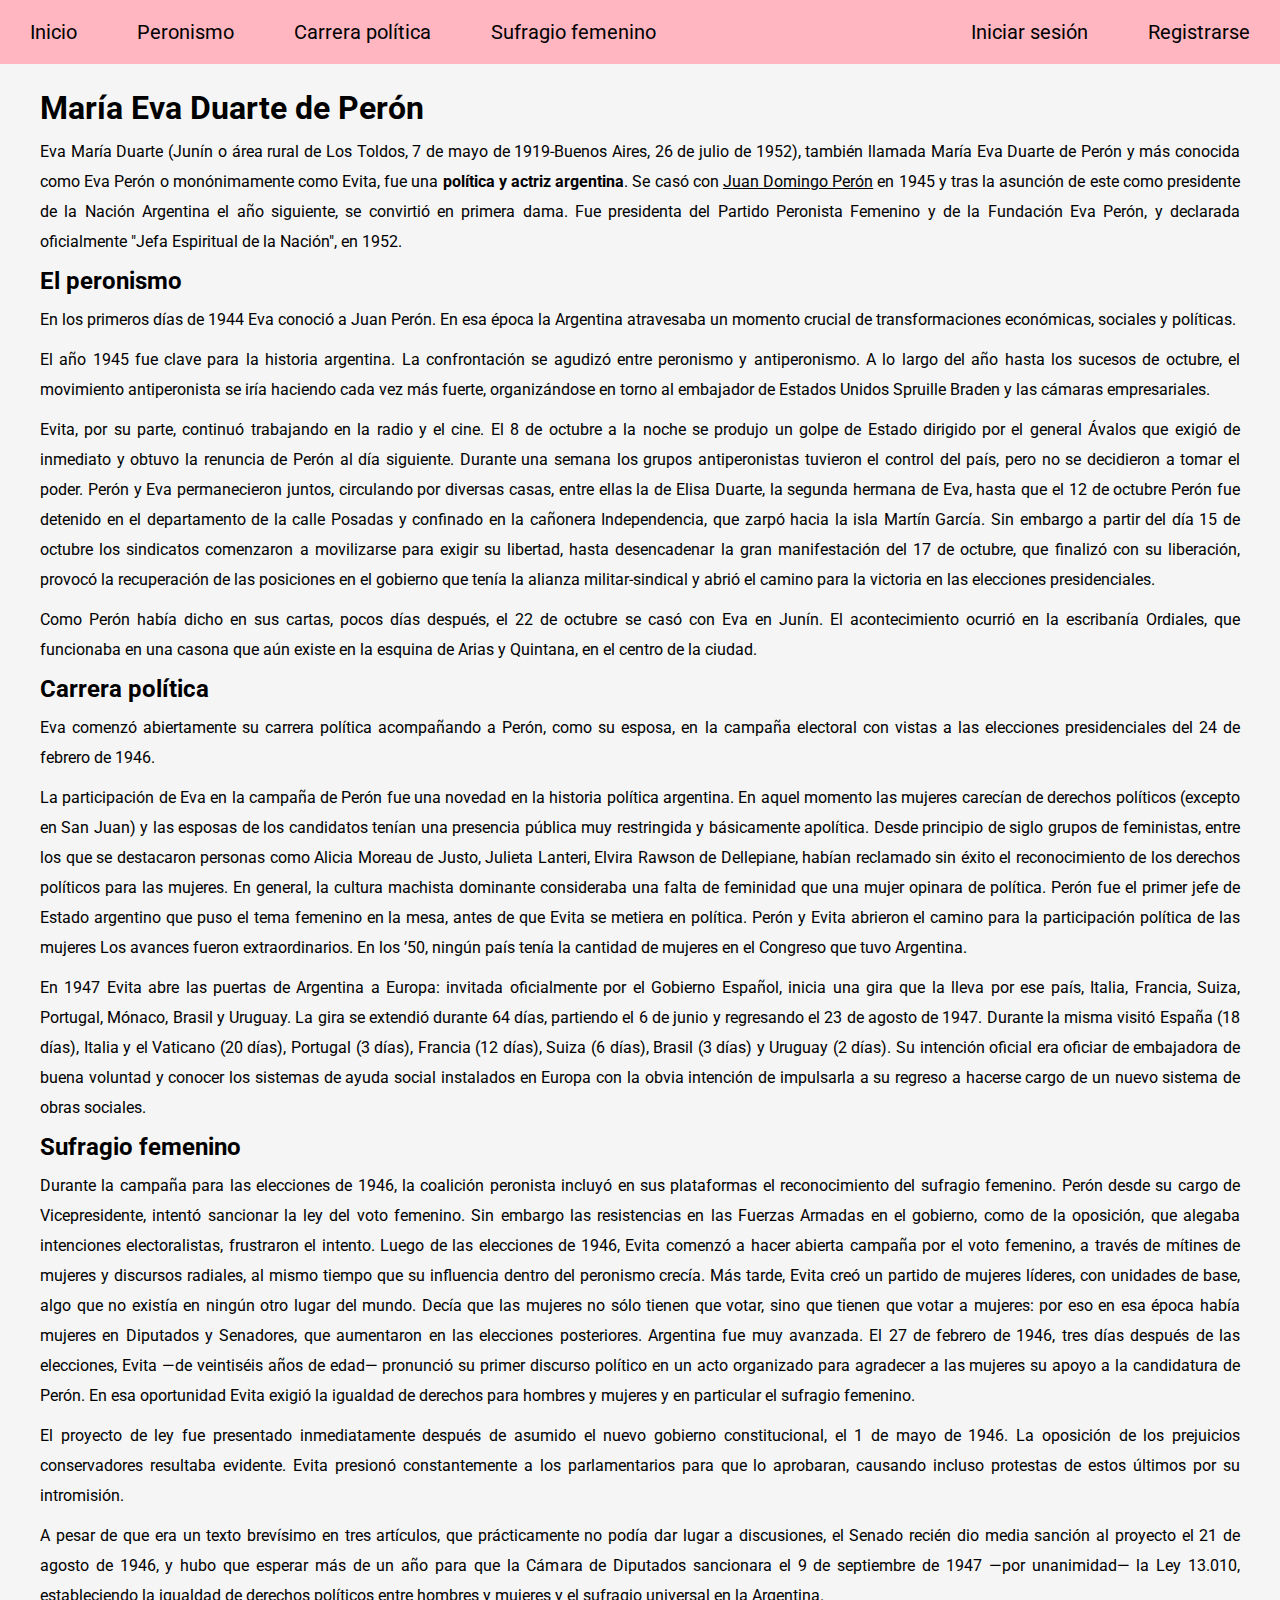
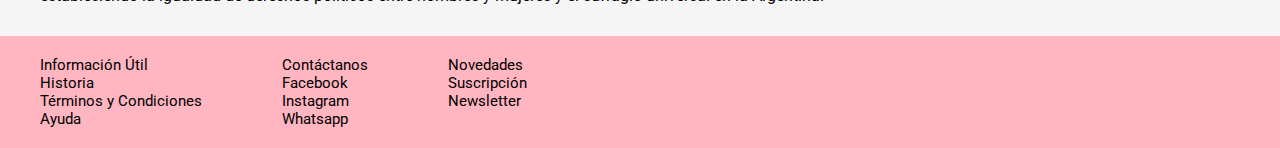
<file: tareaWiki/wiki.html>
<!DOCTYPE html>
<html>

    <head>
        <title>Eva Perón</title>

        <link type="text/css" rel="stylesheet" href="styles.css">

        <link href="https://fonts.googleapis.com/css?family=Roboto&display=swap" rel="stylesheet">

    </head>

    <body>

        <header>

            <div class="head">

                <ul class="sections">         

                    <li class="item">Inicio</li>

                    <li class="item">
                        <a href="#peronismo" class="link">Peronismo</a>
                    </li>

                    <li class="item">
                        <a href="#carrera" class="link">Carrera política</a>
                    </li>

                    <li class="item">
                        <a href="#sufragio" class="link">Sufragio femenino</a>
                    </li>
                </ul>
            
                <ul class="section-second">

                    <li class="item"> Iniciar sesión </li>

                    <li class="item"> Registrarse </li>

                </ul>
            </div>

        </header>

        <main>

            <h1>María Eva Duarte de Perón</h1>

            <p>Eva María Duarte (Junín o área rural de Los Toldos,​ 7 de mayo de 1919-Buenos Aires, 26 de julio de 1952), también llamada María Eva Duarte de Perón y más conocida como Eva Perón o monónimamente como Evita, fue una <b>política y actriz argentina</b>. Se casó con <a href="https://es.wikipedia.org/wiki/Juan_Domingo_Per%C3%B3n" class="peron">Juan Domingo Perón</a> en 1945 y tras la asunción de este como presidente de la Nación Argentina el año siguiente, se convirtió en primera dama. Fue presidenta del Partido Peronista Femenino y de la Fundación Eva Perón, y declarada oficialmente "Jefa Espiritual de la Nación", en 1952.</p>

            <h2 id="peronismo">El peronismo</h2>

            <p>En los primeros días de 1944 Eva conoció a Juan Perón. En esa época la Argentina atravesaba un momento crucial de transformaciones económicas, sociales y políticas.</p>

            <p>El año 1945 fue clave para la historia argentina. La confrontación se agudizó entre peronismo y antiperonismo. A lo largo del año hasta los sucesos de octubre, el movimiento antiperonista se iría haciendo cada vez más fuerte, organizándose en torno al embajador de Estados Unidos Spruille Braden y las cámaras empresariales.</p>

            <p>Evita, por su parte, continuó trabajando en la radio y el cine. El 8 de octubre a la noche se produjo un golpe de Estado dirigido por el general Ávalos que exigió de inmediato y obtuvo la renuncia de Perón al día siguiente. Durante una semana los grupos antiperonistas tuvieron el control del país, pero no se decidieron a tomar el poder. Perón y Eva permanecieron juntos, circulando por diversas casas, entre ellas la de Elisa Duarte, la segunda hermana de Eva, hasta que el 12 de octubre Perón fue detenido en el departamento de la calle Posadas y confinado en la cañonera Independencia, que zarpó hacia la isla Martín García. Sin embargo a partir del día 15 de octubre los sindicatos comenzaron a movilizarse para exigir su libertad, hasta desencadenar la gran manifestación del 17 de octubre, que finalizó con su liberación, provocó la recuperación de las posiciones en el gobierno que tenía la alianza militar-sindical y abrió el camino para la victoria en las elecciones presidenciales.</p>

            <p>Como Perón había dicho en sus cartas, pocos días después, el 22 de octubre se casó con Eva en Junín. El acontecimiento ocurrió en la escribanía Ordiales, que funcionaba en una casona que aún existe en la esquina de Arias y Quintana, en el centro de la ciudad.</p>

            <h2 id="carrera">Carrera política</h3>

            <p>Eva comenzó abiertamente su carrera política acompañando a Perón, como su esposa, en la campaña electoral con vistas a las elecciones presidenciales del 24 de febrero de 1946.</p>

            <p>La participación de Eva en la campaña de Perón fue una novedad en la historia política argentina. En aquel momento las mujeres carecían de derechos políticos (excepto en San Juan) y las esposas de los candidatos tenían una presencia pública muy restringida y básicamente apolítica. Desde principio de siglo grupos de feministas, entre los que se destacaron personas como Alicia Moreau de Justo, Julieta Lanteri, Elvira Rawson de Dellepiane, habían reclamado sin éxito el reconocimiento de los derechos políticos para las mujeres. En general, la cultura machista dominante consideraba una falta de feminidad que una mujer opinara de política. Perón fue el primer jefe de Estado argentino que puso el tema femenino en la mesa, antes de que Evita se metiera en política.
            Perón y Evita abrieron el camino para la participación política de las mujeres Los avances fueron extraordinarios. En los ’50, ningún país tenía la cantidad de mujeres en el Congreso que tuvo Argentina.
            </p>

            <p>En 1947 Evita abre las puertas de Argentina a Europa: invitada oficialmente por el Gobierno Español, inicia una gira que la lleva por ese país, Italia, Francia, Suiza, Portugal, Mónaco, Brasil y Uruguay.
            La gira se extendió durante 64 días, partiendo el 6 de junio y regresando el 23 de agosto de 1947. Durante la misma visitó España (18 días), Italia y el Vaticano (20 días),​ Portugal (3 días), Francia (12 días), Suiza (6 días), Brasil (3 días) y Uruguay (2 días). Su intención oficial era oficiar de embajadora de buena voluntad y conocer los sistemas de ayuda social instalados en Europa con la obvia intención de impulsarla a su regreso a hacerse cargo de un nuevo sistema de obras sociales.
            </p>

            <h2 id="sufragio">Sufragio femenino</h2>

            <p>Durante la campaña para las elecciones de 1946, la coalición peronista incluyó en sus plataformas el reconocimiento del sufragio femenino. Perón desde su cargo de Vicepresidente, intentó sancionar la ley del voto femenino. Sin embargo las resistencias en las Fuerzas Armadas en el gobierno, como de la oposición, que alegaba intenciones electoralistas, frustraron el intento.​ Luego de las elecciones de 1946, Evita comenzó a hacer abierta campaña por el voto femenino, a través de mítines de mujeres y discursos radiales, al mismo tiempo que su influencia dentro del peronismo crecía. Más tarde, Evita creó un partido de mujeres líderes, con unidades de base, algo que no existía en ningún otro lugar del mundo. Decía que las mujeres no sólo tienen que votar, sino que tienen que votar a mujeres: por eso en esa época había mujeres en Diputados y Senadores, que aumentaron en las elecciones posteriores. Argentina fue muy avanzada. El 27 de febrero de 1946, tres días después de las elecciones, Evita ―de veintiséis años de edad― pronunció su primer discurso político en un acto organizado para agradecer a las mujeres su apoyo a la candidatura de Perón. En esa oportunidad Evita exigió la igualdad de derechos para hombres y mujeres y en particular el sufragio femenino.</p>
            
            <p>El proyecto de ley fue presentado inmediatamente después de asumido el nuevo gobierno constitucional, el 1 de mayo de 1946. La oposición de los prejuicios conservadores resultaba evidente. Evita presionó constantemente a los parlamentarios para que lo aprobaran, causando incluso protestas de estos últimos por su intromisión.</p>
                
            <p>A pesar de que era un texto brevísimo en tres artículos, que prácticamente no podía dar lugar a discusiones, el Senado recién dio media sanción al proyecto el 21 de agosto de 1946, y hubo que esperar más de un año para que la Cámara de Diputados sancionara el 9 de septiembre de 1947 —por unanimidad— la Ley 13.010, estableciendo la igualdad de derechos políticos entre hombres y mujeres y el sufragio universal en la Argentina.</p>
        </main>
        
        <footer>

            <div class="media">

                <ul class="info">

                    Información Útil           

                    <li>Historia</li>

                    <li>Términos y Condiciones</li>

                    <li>Ayuda</li>

                </ul>

                <ul class="info">

                    Contáctanos

                    <li>Facebook</li>

                    <li>Instagram</li>

                    <li>Whatsapp</li>

                </ul>

                <ul class="info">

                    Novedades

                    <li>Suscripción</li>

                    <li>Newsletter</li>

                </ul>
            </div>

        </footer>
        
    </body>

</html>
</file>
<file: tareaWiki/styles.css>
/*PREGUNTAR POR QUE NO PUEDO CON BUTTON EN EL HEAD. TENDRIA QUE PONERLE FLEX A HEAD, SECTION Y SECTION FIRST?*/
*{
    margin: 0px;
    font-family: 'Roboto', sans-serif;
}

main{
    background-color: whitesmoke;
    padding: 20px;
}

p{
    text-align: justify;
    padding: 5px 20px;
    line-height: 30px;
}

h1{
    padding: 5px 20px;
}

h2{
    padding: 5px 20px;
}

.head{                              
    background-color: lightpink;
    font-size: 20px;
    display: flex;
    justify-content: space-between;     /*ALEJARLOS!!!!!!!!!!!!*/
}

.sections{
    padding: 0px;
    display: flex;
    flex-direction: row;
    list-style-type: none;
}

.section-second{
    padding: 0px;    
    display: flex;
    flex-direction: row;
    list-style-type: none;
}

.item{
    margin: 20px 30px;
}

.link{
    color:  black;
    text-decoration: none;
}

.peron{
    color:  black;
}

footer{
    font-size: 15px;
    background-color: lightpink;
}

.media{
    display: flex;
    justify-content: flex-start;
}

.info{
    list-style-type: none;
    padding: 20px 0px;
    margin: 0px 40px;
}
</file>
